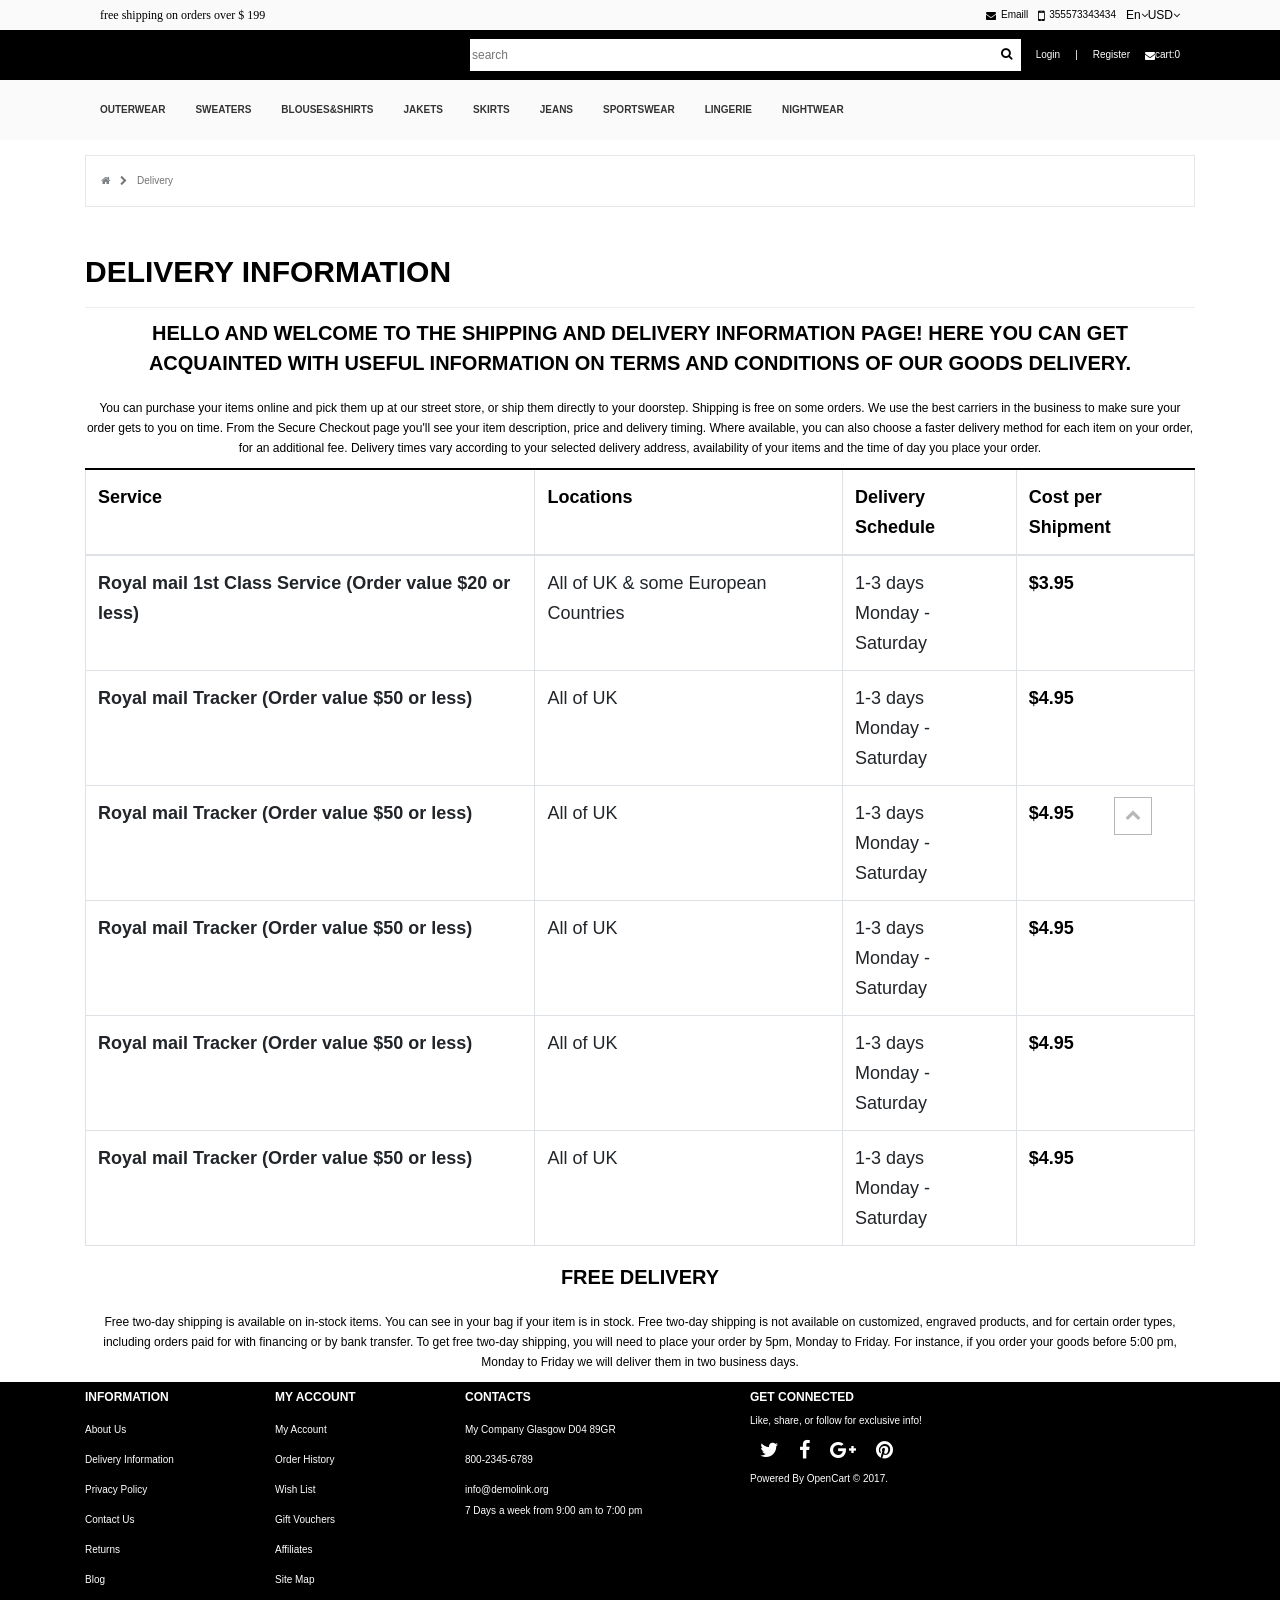
<file: delivery.html>
<!DOCTYPE html>
<html lang="en-us">
	<head>
		<meta name="viewport" content="width=device-width, initial-scale=1.0">
		<meta charset="utf-8">

		<link rel="stylesheet" href="https://maxcdn.bootstrapcdn.com/bootstrap/4.0.0-alpha.6/css/bootstrap.min.css" integrity="sha384-rwoIResjU2yc3z8GV/NPeZWAv56rSmLldC3R/AZzGRnGxQQKnKkoFVhFQhNUwEyJ" crossorigin="anonymous">
		<link rel="stylesheet" href="https://cdn.linearicons.com/free/1.0.0/icon-font.min.css">
		<link href="https://fonts.googleapis.com/css?family=Open+Sans:400,600,700,800" rel="stylesheet">
		<link href="https://maxcdn.bootstrapcdn.com/font-awesome/4.2.0/css/font-awesome.min.css" rel="stylesheet">

		<link rel="stylesheet" href="assets/css/swiper.min.css">

		<link rel="stylesheet" href="assets/css/animate.css">
		<link rel="stylesheet" href="assets/css/style.css">

		<script src="assets/js/jquery-3.2.1.min.js"></script>
		<script src="assets/js/wow.js"></script>
		<script src="assets/js/swiper.jquery.min.js"></script>
		<script src="assets/js/jquery.downCount.js"></script>
		<script src="assets/js/parallax.min.js"></script>

		<script src="assets/js/site-scripts.js"></script>
	</head>
	<body class="home-page">
		<div class="site">
			<header class="site-header">
					<div class="header-wrap">
						<div class="row">
							<div class="site-top col-sm-12">
								<div class="container">
									<div class="row justify-content-between">
										<div class="info col-sm-4">
											<p>free shipping on orders over $ 199</p>
										</div>
										<div class="col-sm-4">
											<div class="top_info">
												<div class="mail">
													<i class="fa fa-envelope"></i>
													<a href="#">Emaill</a>
												</div>
												<div class="client">
													<i class="fa fa-mobile-phone"></i>
													<a href="#">355573343434</a>
												</div>
												<div class="lanuage">
													<div class="en">
														<p>En</p>
														<span id="en-button" class="fa fa-angle-down" data-toggle="dropdown"></span>
													</div>
													<div class="usd">
														<p>USD</p>
														<span id="usd-button" class="fa fa-angle-down" data-toggle="dropdown"></span>
													</div>
												</div>
											</div>
										</div>
									</div>
								</div>
							</div>
						</div>

						<div class="site-logo">
							<div class="container">
								<div class="logo_info col-sm-12">
									<div class="row">
										<div class="col-sm-4">
											<h1>.stl</h1>
										</div>
											<div class="logo_info2 col-sm-8">
												<div class="box">
													<div class="container-1">
														<input type="search" id="search" placeholder="search" />
														<span class="icon"><i class="fa fa-search"></i></span>
													</div>
												</div>
												<div class="login">
													<a class="terms_link" href="#">
													Login
													</a>|<a class="privacy_link" rel="license" href="#">
													Register</a>
												</div>
												<div class="cart">
													<i class="fa fa-envelope"></i>
													<a href="#">cart:</a>
													<a href="#">0</a>
												</div>
											</div>
										</div>
									</div>
								</div>
							</div>
							<nav class="site-navigation">
								<div class="container">
									<div class="main-menu">
									    <div class="main-menu__icon">
									      <span></span>
									      <span></span>
									      <span></span>
									      <span></span>
									    </div>
									    <ul class="main-menu__links">
									    	<li class="main-menu__links-item"><a href="fashion/assets/sass/outerwear.html">outerwear</a></li>
									        <li class="main-menu__links-item"><a href="/">sweaters</a></li>
									        <li class="main-menu__links-item">
									        	<a href="/">blouses&shirts</a>
									        	<ul class="sub-menu">
													<li>
														<a href="#">Tools&Home Improvement</a>
														<a href="#">Electrical Light Switcha>
														<a href="#">Dimmer Switches</a>
														<a href="#">Home Automation Modules</a>
													</li>
													<li>
														<a href="#">Tools&Home Improvement</a>
														<a href="#">Electrical Light Switches</a>
														<a href="#">Dimmer Switches</a>
														<a href="#">Home Automation Modules</a>
													</li>
													<li>
														<a href="#">Tools&Home Improvement</a>
														<a href="#">Electrical Light Switches</a>
														<a href="#">Dimmer Switches</a>
														<a href="#">Home Automation Modules</a>
													</li>
													<li>
														<a href="#">Tools&Home Improvement</a>
														<a href="#">Electrical Light Switcha>
														<a href="#">Dimmer Switches</a>
														<a href="#">Home Automation Modules</a>
													</li>
												</ul>
											</li>
									        <li class="main-menu__links-item"><a href="/">jakets</a></li>
									        <li class="main-menu__links-item"><a href="/">skirts</a></li>
									        <li class="main-menu__links-item"><a href="/">jeans</a></li>
									        <li class="main-menu__links-item">
									        	<a href="/">sportswear</a>
									        	<ul class="sub-menu">
													<li>
														<a href="#">Tools&Home Improvement</a>
														<a href="#">Electrical Light Switcha>
														<a href="#">Dimmer Switches</a>
														<a href="#">Home Automation Modules</a>
													</li>
													<li>
														<a href="#">Tools&Home Improvement</a>
														<a href="#">Electrical Light Switches</a>
														<a href="#">Dimmer Switches</a>
														<a href="#">Home Automation Modules</a>
													</li>
													<li>
														<a href="#">Tools&Home Improvement</a>
														<a href="#">Electrical Light Switches</a>
														<a href="#">Dimmer Switches</a>
														<a href="#">Home Automation Modules</a>
													</li>
													<li>
														<a href="#">Tools&Home Improvement</a>
														<a href="#">Electrical Light Switcha>
														<a href="#">Dimmer Switches</a>
														<a href="#">Home Automation Modules</a>
													</li>
												</ul>
									        </li>
									        <li class="main-menu__links-item"><a href="/">lingerie</a></li>
									        <li class="main-menu__links-item"><a href="/">nightwear</a></li>
									    </ul>
									</div>
								</div>
							</nav>
						</div>
					</div>

			</header>
			<main class="site-content">
				<section class="section section-delivery">
					<div class="container">
						<ul class="breadgrumb">
							<li>
								<a href="index.html"><i class="fa fa-home"></i></a>
							</li>
							<li>
								<i class="fa fa-chevron-right"></i>
							</li>
								<span>delivery</span>
							<li>
						</ul>
						<div id=content class="row">
							<div class="row-inner clearfix">
								<div class="col-lg-12 col-md-12 col-sm-12 col-xs-12">
									<div class="col-inner ">
										<div class="box blog_articles">
										<h1>Delivery Information</h1>
										<hr>
										<div class="delivery_page">
											<h3 class="text-center">Hello and welcome to the Shipping and Delivery Information page! Here you can get acquainted with useful information on terms and conditions of our goods delivery.</h3>
											<p class="text-center">You can purchase your items online and pick them up at our street store, or ship them directly to your doorstep. Shipping is free on some orders. We use the best carriers in the business to make sure your order gets to you on time. From the Secure Checkout page you'll see your item description, price and delivery timing. Where available, you can also choose a faster delivery method for each item on your order, for an additional fee. Delivery times vary according to your selected delivery address, availability of your items and the time of day you place your order.</p>
											<div class="table-responsive">
												<table class="table table-bordered">
													<thead>
														<tr>
															<td>Service</td>
															<td>Locations</td>
															<td>Delivery Schedule</td>
															<td>Cost per Shipment</td>
														</tr>
													</thead>
													<tbody>
														<tr>
															<td>Royal mail 1st Class Service (Order value $20 or less)</td>
															<td>All of UK &amp; some European Countries </td>
															<td>1-3 days <br> Monday - Saturday</td>
															<td>$3.95</td>
														</tr>
														<tr>
															<td>Royal mail Tracker (Order value $50 or less)</td>
															<td>All of UK</td>
															<td>1-3 days <br> Monday - Saturday</td>
															<td>$4.95</td>
														</tr>
														<tr>
															<td>Royal mail Tracker (Order value $50 or less)</td>
															<td>All of UK</td>
															<td>1-3 days <br> Monday - Saturday</td>
															<td>$4.95</td>
														</tr>
														<tr>
															<td>Royal mail Tracker (Order value $50 or less)</td>
															<td>All of UK</td>
															<td>1-3 days <br> Monday - Saturday</td>
															<td>$4.95</td>
														</tr>
														<tr>
															<td>Royal mail Tracker (Order value $50 or less)</td>
															<td>All of UK</td>
															<td>1-3 days <br> Monday - Saturday</td>
															<td>$4.95</td>
														</tr>
														<tr>
															<td>Royal mail Tracker (Order value $50 or less)</td>
															<td>All of UK</td>
															<td>1-3 days <br> Monday - Saturday</td>
															<td>$4.95</td>
														</tr>
													</tbody>
												</table>
											</div>
											<h3 class="text-center">free delivery</h3>
											<p class="text-center">Free two-day shipping is available on in-stock items. You can see in your bag if your item is in stock. Free two-day shipping is not available on customized, engraved products, and for certain order types, including orders paid for with financing or by bank transfer. To get free two-day shipping, you will need to place your order by 5pm, Monday to Friday. For instance, if you order your goods before 5:00 pm, Monday to Friday we will deliver them in two business days.</p>
										</div>
									</div>
									</div>
								</div>
							</div>
						</div>
					</div>
				</section>
				
			</main>
	
			<footer>
					<div class="container">
						<div class="footer_modules">
							<div class="row">
									<div class="col-lg-2 col-md-2 col-sm-4 col-xs-4">
										<div class="col-inner ">
												<h3 class="box-heading">Information</h3>
												<ul class="box-content list-unstyled">
													<li><a href="about.html">About Us</a></li>
													<li><a href="delivery.html">Delivery Information</a></li>
													<li><a href="#">Privacy Policy</a></li>
													<li><a href="#">Contact Us</a></li>
													<li><a href="#">Returns</a></li>
													<li><a href="#">Blog</a></li>
												</ul>
										</div>
									</div>
									<div class="col-lg-2 col-md-2 col-sm-4 col-xs-4">
										<div class="col-inner ">
												<h3 class="box-heading">My account</h3>
												<ul class="box-content list-unstyled">
													<li><a href="#">My Account</a></li>
													<li><a href="#">Order History</a></li>
													<li><a href="#">Wish List</a></li>
													<li><a href="#">Gift Vouchers</a></li>
													<li><a href="#">Affiliates</a></li>
													<li><a href="#">Site Map</a></li>
												</ul>
										</div>
									</div>
									<div class="col-lg-3 col-md-3 col-sm-4 col-xs-4">
										<div class="col-inner ">
												<h3 class="box-heading">Contacts</h3>
												<ul class="box-content list-unstyled">
													<li><a href="#">My Company Glasgow D04 89GR</a></li>
													<li><a href="#">800-2345-6789</a></li>
													<li><a href="#">info@demolink.org</a></li>
													<li><h4>7 Days a week from 9:00 am to 7:00 pm</h4></li>
												</ul>
										</div>
									</div>
									<div class="col-lg-5 col-md-5 col-sm-12 col-xs-12">
										<div class="col-inner ">
												<h3 class="box-heading">Get connected</h3>
												<ul class="box-content list-unstyled">
													<li><h4>Like, share, or follow for exclusive info!</h4></li>
													<ul class="social-list">
														<li class="icon-item">
															<a href="#">
																<span class="fa fa-twitter"></span>
															</a>
															<span class="name">Twitter</span>
														</li>
														<li class="icon-item">
															<a href="#">
																<span class="fa fa-facebook"></span>
															</a>
															<span class="name">Facebook</span>
														</li>
														<li class="icon-item">
															<a href="#">
																<span class="fa fa-google-plus"></span>
															</a>
															<span class="name">Twitter</span>
														</li>
														<li class="icon-item">
															<a href="#">
																<span class="fa fa-pinterest"></span>
															</a>
															<span class="name">Pinterest</span>
														</li>
													</ul>
													<li><h4>Powered By OpenCart © 2017.</h4></li>
												</ul>
										</div>
									</div>
							</div>
						</div>
					</div>
			</footer>
				<div class="bottom_top">
					<a href="#" id="ui-to-top" class="ui-to-top fa fa-chevron-up active"></a>
				</div>
		</div>

	</body>
</html>
</file>
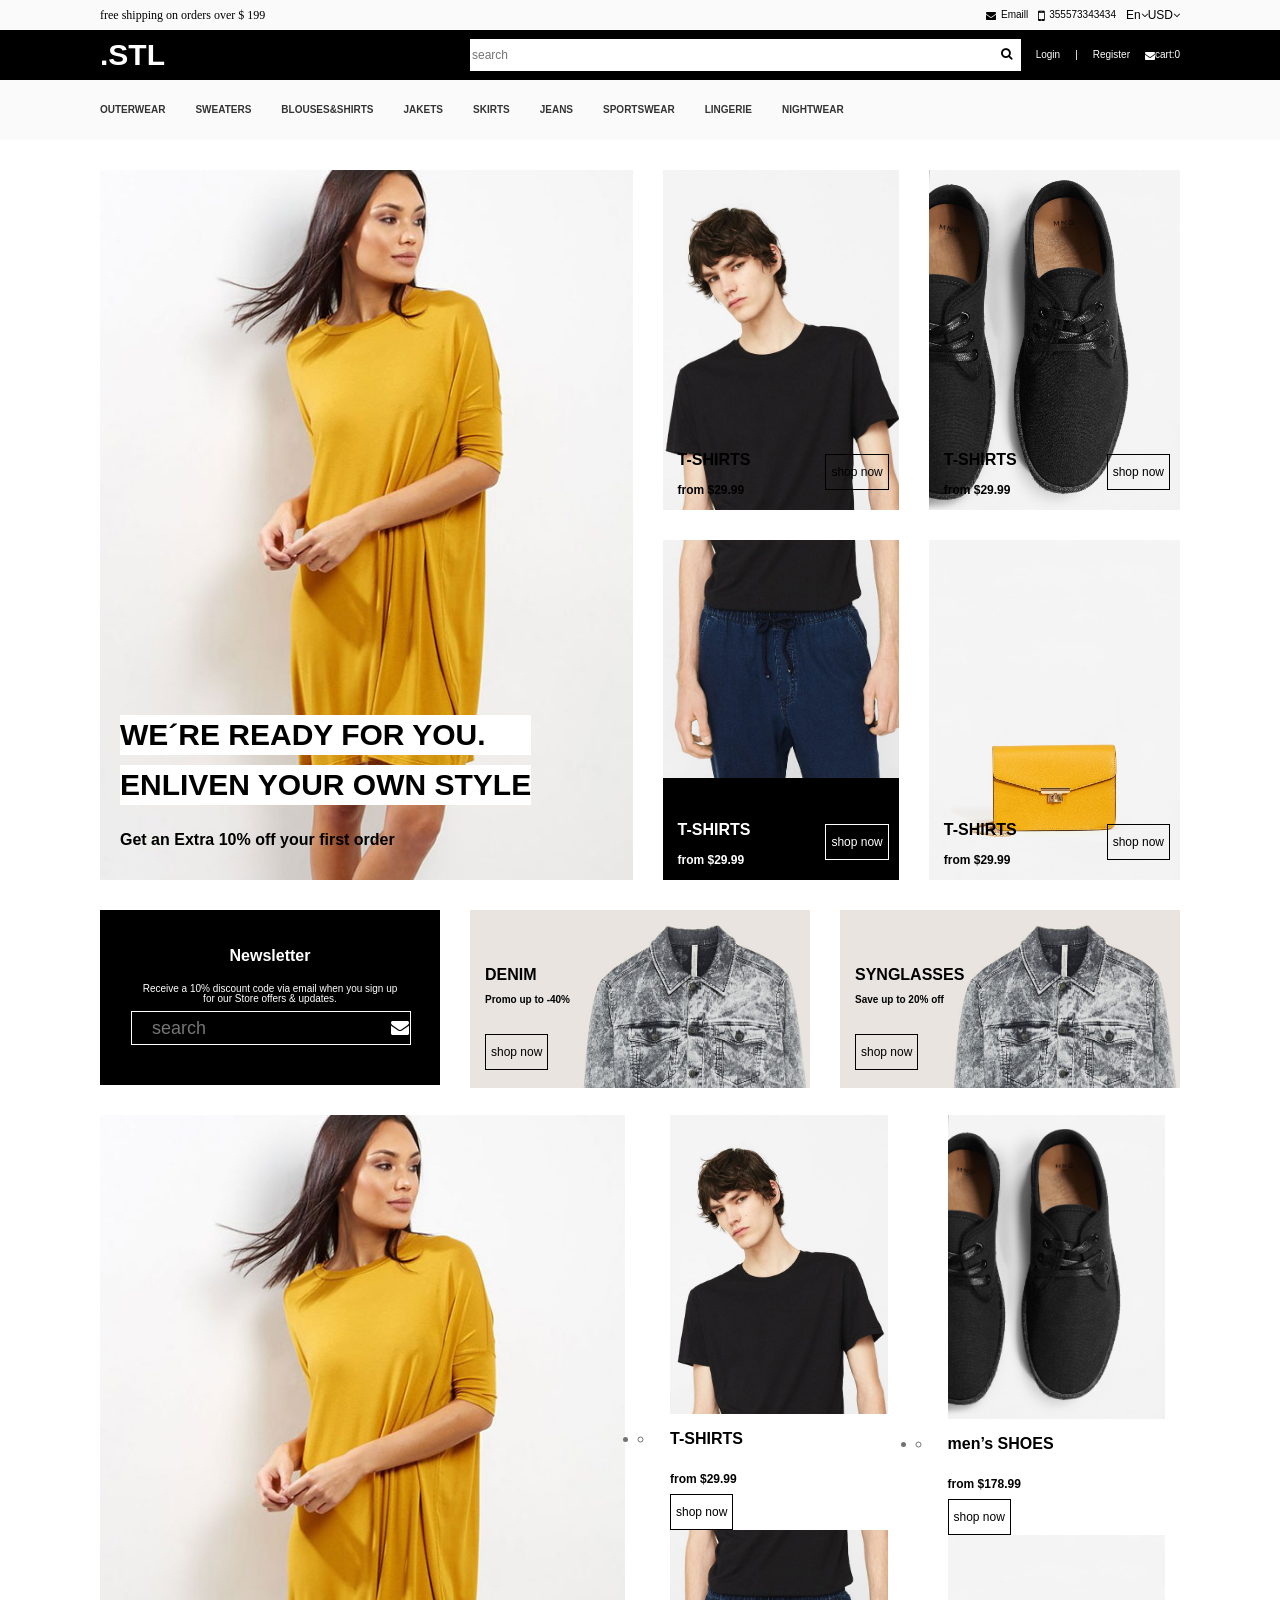
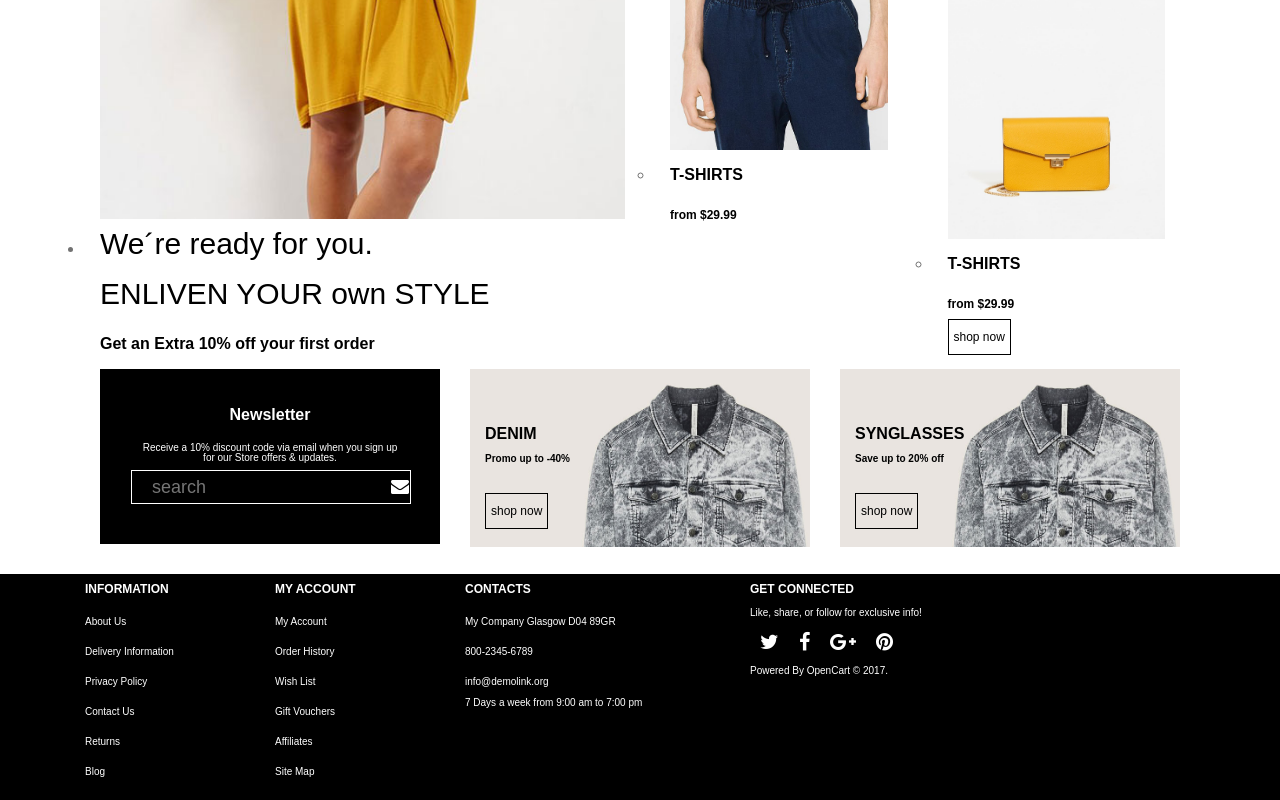
<file: test.html>
<!DOCTYPE html>
<html lang="en-us">
	<head>
		<meta name="viewport" content="width=device-width, initial-scale=1.0">
		<meta charset="utf-8">

		<link rel="stylesheet" href="https://maxcdn.bootstrapcdn.com/bootstrap/4.0.0-alpha.6/css/bootstrap.min.css" integrity="sha384-rwoIResjU2yc3z8GV/NPeZWAv56rSmLldC3R/AZzGRnGxQQKnKkoFVhFQhNUwEyJ" crossorigin="anonymous">
		<link rel="stylesheet" href="https://cdn.linearicons.com/free/1.0.0/icon-font.min.css">
		<link href="https://fonts.googleapis.com/css?family=Open+Sans:400,600,700,800" rel="stylesheet">
		<link href="https://maxcdn.bootstrapcdn.com/font-awesome/4.2.0/css/font-awesome.min.css" rel="stylesheet">

		<link rel="stylesheet" href="assets/css/swiper.min.css">

		<link rel="stylesheet" href="assets/css/animate.css">
		<link rel="stylesheet" href="assets/css/style.css">

		<script src="assets/js/jquery-3.2.1.min.js"></script>
		<script src="assets/js/wow.js"></script>
		<script src="assets/js/swiper.jquery.min.js"></script>
		<script src="assets/js/jquery.downCount.js"></script>
		<script src="assets/js/parallax.min.js"></script>
		<script src="assets/js/jPages.js"></script>
		<script src="assets/js/site-scripts.js"></script>
	</head>
	<body class="home-page">
		<div class="site">
			<header class="site-header">
					<div class="header-wrap">
						<div class="row">
							<div class="site-top col-sm-12">
								<div class="container">
									<div class="row justify-content-between">
										<div class="info col-sm-4">
											<p>free shipping on orders over $ 199</p>
										</div>
										<div class="col-sm-4">
											<div class="top_info">
												<div class="mail">
													<i class="fa fa-envelope"></i>
													<a href="#">Emaill</a>
												</div>
												<div class="client">
													<i class="fa fa-mobile-phone"></i>
													<a href="#">355573343434</a>
												</div>
												<div class="lanuage">
													<div class="en">
														<p>En</p>
														<span id="en-button" class="fa fa-angle-down" data-toggle="dropdown"></span>
													</div>
													<div class="usd">
														<p>USD</p>
														<span id="usd-button" class="fa fa-angle-down" data-toggle="dropdown"></span>
													</div>
												</div>
											</div>
										</div>
									</div>
								</div>
							</div>
						</div>

						<div class="site-logo">
							<div class="container">
								<div class="logo_info col-sm-12">
									<div class="row">
										<div class="logotip col-sm-4">
											<h1>.stl</h1>
										</div>
											<div class="logo_info2 col-sm-8">
												<div class="box">
													<div class="container-1">
														<input type="search" id="search" placeholder="search" />
														<span class="icon"><i class="fa fa-search"></i></span>
													</div>
												</div>
												<div class="login">
													<a class="terms_link" href="#">
													Login
													</a>|<a class="privacy_link" rel="license" href="#">
													Register</a>
												</div>
												<div class="cart">
													<i class="fa fa-envelope"></i>
													<a href="#">cart:</a>
													<a href="#">0</a>
												</div>
											</div>
										</div>
									</div>
								</div>
							</div>
							<nav class="site-navigation">
								<div class="container">
									<div class="main-menu">
									    <div class="main-menu__icon">
									      <span></span>
									      <span></span>
									      <span></span>
									      <span></span>
									    </div>
									    <ul class="main-menu__links">
									    	<li class="main-menu__links-item"><a href="outerwear.html">outerwear</a></li>
									        <li class="main-menu__links-item"><a href="/">sweaters</a></li>
									        <li class="main-menu__links-item">
									        	<a href="/">blouses&shirts</a>
									        	<ul class="sub-menu">
													<li>
														<a href="#">Tools&Home Improvement</a>
														<a href="#">Electrical Light Switcha>
														<a href="#">Dimmer Switches</a>
														<a href="#">Home Automation Modules</a>
													</li>
													<li>
														<a href="#">Tools&Home Improvement</a>
														<a href="#">Electrical Light Switches</a>
														<a href="#">Dimmer Switches</a>
														<a href="#">Home Automation Modules</a>
													</li>
													<li>
														<a href="#">Tools&Home Improvement</a>
														<a href="#">Electrical Light Switches</a>
														<a href="#">Dimmer Switches</a>
														<a href="#">Home Automation Modules</a>
													</li>
													<li>
														<a href="#">Tools&Home Improvement</a>
														<a href="#">Electrical Light Switcha>
														<a href="#">Dimmer Switches</a>
														<a href="#">Home Automation Modules</a>
													</li>
												</ul>
											</li>
									        <li class="main-menu__links-item"><a href="/">jakets</a></li>
									        <li class="main-menu__links-item"><a href="/">skirts</a></li>
									        <li class="main-menu__links-item"><a href="/">jeans</a></li>
									        <li class="main-menu__links-item">
									        	<a href="/">sportswear</a>
									        	<ul class="sub-menu">
													<li>
														<a href="#">Tools&Home Improvement</a>
														<a href="#">Electrical Light Switcha>
														<a href="#">Dimmer Switches</a>
														<a href="#">Home Automation Modules</a>
													</li>
													<li>
														<a href="#">Tools&Home Improvement</a>
														<a href="#">Electrical Light Switches</a>
														<a href="#">Dimmer Switches</a>
														<a href="#">Home Automation Modules</a>
													</li>
													<li>
														<a href="#">Tools&Home Improvement</a>
														<a href="#">Electrical Light Switches</a>
														<a href="#">Dimmer Switches</a>
														<a href="#">Home Automation Modules</a>
													</li>
													<li>
														<a href="#">Tools&Home Improvement</a>
														<a href="#">Electrical Light Switcha>
														<a href="#">Dimmer Switches</a>
														<a href="#">Home Automation Modules</a>
													</li>
												</ul>
									        </li>
									        <li class="main-menu__links-item"><a href="/">lingerie</a></li>
									        <li class="main-menu__links-item"><a href="/">nightwear</a></li>
									    </ul>
									</div>
								</div>
							</nav>
						</div>
					</div>

			</header>
			<main class="site-content">
				<section class="home-section">
					<div class="container">
						<div class="row">
							<div class="testing col-lg-12 col-md-12 col-sm-12 col-xs-12">
								<div class="block">
									<img src="assets/images/images/item_03.jpg">
									<div class="item1_info">
										<h1>We´re ready for you.</h1>
										<h1>ENLIVEN YOUR own STYLE</h1>
										<h2>Get an Extra 10% off  your first order </h2>
									</div>
								</div>
								<div class="block1">
									<div class="podblock">
										<div class="box boxleft">
											<img src="assets/images/images/13020273_96_03.jpg">
											<div class="item2_info">
												<h2>T-SHIRTS</h2>
												<h3>from $29.99</h3>
											</div>
											<div class="accubuttons">
												<a href="#" class="button button-primary button--border-thin button--text-thick">shop now</a>
											</div>
										</div>
										<div class="box boxleft">
											<div class="box1">
												<img src="assets/images/images/13020273_97_13.jpg">
												<div class="item2_info">
													<h2>T-SHIRTS</h2>
													<h3>from $29.99</h3>
												</div>
												<div class="accubuttons">
													<a href="#" class="button inverted button-primary button--border-thin button--text-thick">shop now</a>
												</div>
											</div>
										</div>
									</div>
									<div class="podblock">
										<div class="box">
											<img src="assets/images/13020432_99_D5.jpg">
											<div class="item2_info">
												<h2>T-SHIRTS</h2>
												<h3>from $29.99</h3>
											</div>
											<div class="accubuttons">
												<a href="#" class="button button-primary button--border-thin button--text-thick">shop now</a>
											</div>
										</div>
										<div class="box">
											<img src="assets/images/13047653_15_B.jpg">
											<div class="item2_info">
												<h2>T-SHIRTS</h2>
												<h3>from $29.99</h3>
											</div>
											<div class="accubuttons">
												<a href="#" class="button button-primary button--border-thin button--text-thick">shop now</a>
											</div>
										</div>
									</div>
								</div>
							</div>
						</div>
					</div>
					<div class="container">
						<div class="item3 row">
							<div class="item3_1 col-lg-4 col-md-12 col-sm-12 col-xs-12">
								<div id="News" class="Newsletter">
								<div class="item3_left wow slideInLeft" data-wow-duration="2s" data-wow-delay="0.5s">
										<div class="item1_info1">

											<div class="container-1">
												<h2>Newsletter</h2>
												<p>Receive a 10% discount code via email when you sign up for our Store offers & updates.</p>
											</div>
											<div class="container-2">
												<input type="search" id="search" placeholder="search" />
												<span class="icon"><i class="fa fa-envelope"></i></span>
											</div>
										</div>
										</div>
								</div>
							</div>
							<div class="item3_2 col-lg-4 col-md-6 col-sm-12 col-xs-12">
								<div class="item3_center wow bounceIn" data-wow-duration="1s" data-wow-delay="0.2s">
									<a href="#" class="item4">
										<img src="assets/images/images/6917312802_6_1_1_02.jpg">
											<div class="item2_info2">
													<h2>denim</h2>
													<h4>Promo up to -40%</h4>
											</div>
											<div class="accubuttons">
												<a href="#" class="button button-primary button--border-thin button--text-thick">shop now</a>
											</div>
									</a>
								</div>
							</div>
							<div class="item3_3 col-lg-4 col-md-6 col-sm-12 col-xs-12">
										<div class="item3_right">
											<a href="#" class="item4">
												<img src="assets/images/images/6917312802_6_1_1_02.jpg">
												<div class="item2_info2">
													<h2>synglasses</h2>
													<h4>Save up to 20% off</h4>
												</div>
												<div class="accubuttons">
													<a href="#" class="button button-primary button--border-thin button--text-thick">shop now</a>
												</div>
											</a>
										</div>
							</div>
						</ul>
					</div>
				</section>
				<section class="home-section section-test1">
					<div class="container">
						<ul class="row">
							<li class="items col-lg-6 col-lg-offset-0 col-md-6 col-md-offset-0">
								<div class="item1 col-inner">
										<div class="banner-box">
											<img src="assets/images/images/item_03.jpg">
											<div class="item1_info">
												<h1>We´re ready for you.</h1>
												<h1>ENLIVEN YOUR own STYLE</h1>
												<h2>Get an Extra 10% off  your first order </h2>
											</div>
										</div>
								</div>
							</li>
							<li class="items col-lg-3 col-md-3 col-sm-6">
								<ul class="row flex-inner">
									<li class="col-xs-6 col-sm-12">
										<div class="item2_left_top">
											<a href="#" class="tilter">
												<div class="box">
													<img src="assets/images/images/13020273_96_03.jpg">
													<div class="item2_info">
														<h2>T-SHIRTS</h2>
														<h3>from $29.99</h3>
													</div>
													<div class="accubuttons">
														<a href="#" class="button button-primary button--border-thin button--text-thick">shop now</a>
													</div>
												</div>
											</a>
										</div>
									</li>
									<li class="col-xs-6 col-sm-12">
										<div class="item2_left_botom">
											<a href="#" class="tilter">
												<div class="box">
													<img src="assets/images/images/13020273_97_13.jpg">
													<div class="item2_info">
														<h2>T-SHIRTS</h2>
														<h3>from $29.99</h3>
													</div>
													<div class="accubuttons">
														<a href="#" class="button button-primary inverted button--border-thin button--text-thick">shop now</a>
												</div>
											</a>
										</div>
									</li>
								</ul>
							</li>
							<li class="items col-lg-3 col-md-3 col-sm-6">
								<ul class="row flex-inner">
									<li class="col-xs-6 col-sm-12">
										<div class="item2_right_top">
											<a href="#" class="#">
												<div class="box">
													<img src="assets/images/13020432_99_D5.jpg">
													<div class="item2_info">
														<h2>men’s SHOES</h2>
														<h3>from $178.99</h3>
													</div>
													<div class="accubuttons">
														<a href="#" class="button button-primary button--border-thin button--text-thick">shop now</a>
													</div>
												</div>
											</a>
										</div>
									</li>
									<li class="col-xs-6 col-sm-12">
										<div class="item2_right_botom">
											<a href="#" class="#">
												<div class="box">
													<img src="assets/images/13047653_15_B.jpg">
													<div class="item2_info">
														<h2>T-SHIRTS</h2>
														<h3>from $29.99</h3>
													</div>
													<div class="accubuttons">
														<a href="#" class="button button-primary button--border-thin button--text-thick">shop now</a>
													</div>
												</div>
											</a>
										</div>
									</li>
								</ul>
							</li>
						</ul>
					</div>
					<div class="container">
						<div class="item3 row">
							<div class="item3_1 col-lg-4 col-md-12 col-sm-12 col-xs-12">
								<div id="News" class="Newsletter">
								<div class="item3_left wow slideInLeft" data-wow-duration="2s" data-wow-delay="0.5s">
										<div class="item1_info1">

											<div class="container-1">
												<h2>Newsletter</h2>
												<p>Receive a 10% discount code via email when you sign up for our Store offers & updates.</p>
											</div>
											<div class="container-2">
												<input type="search" id="search" placeholder="search" />
												<span class="icon"><i class="fa fa-envelope"></i></span>
											</div>
										</div>
										</div>
								</div>
							</div>
							<div class="item3_2 col-lg-4 col-md-6 col-sm-12 col-xs-12">
								<div class="item3_center wow bounceIn" data-wow-duration="1s" data-wow-delay="0.2s">
									<a href="#" class="item4">
										<img src="assets/images/images/6917312802_6_1_1_02.jpg">
											<div class="item2_info2">
													<h2>denim</h2>
													<h4>Promo up to -40%</h4>
											</div>
											<div class="accubuttons">
												<a href="#" class="button button-primary button--border-thin button--text-thick">shop now</a>
											</div>
									</a>
								</div>
							</div>
							<div class="item3_3 col-lg-4 col-md-6 col-sm-12 col-xs-12">
										<div class="item3_right">
											<a href="#" class="item4">
												<img src="assets/images/images/6917312802_6_1_1_02.jpg">
												<div class="item2_info2">
													<h2>synglasses</h2>
													<h4>Save up to 20% off</h4>
												</div>
												<div class="accubuttons">
													<a href="#" class="button button-primary button--border-thin button--text-thick">shop now</a>
												</div>
											</a>
										</div>
							</div>
						</ul>
					</div>
				</section>
			</main>
	
			<footer>
					<div class="container">
						<div class="footer_modules">
							<div class="row">
									<div class="col-lg-2 col-md-2 col-sm-4 col-xs-4">
										<div class="col-inner ">
												<h3 class="box-heading">Information</h3>
												<ul class="box-content list-unstyled">
													<li><a href="about.html">About Us</a></li>
													<li><a href="delivery.html">Delivery Information</a></li>
													<li><a href="#">Privacy Policy</a></li>
													<li><a href="contact.html">Contact Us</a></li>
													<li><a href="#">Returns</a></li>
													<li><a href="#">Blog</a></li>
												</ul>
										</div>
									</div>
									<div class="col-lg-2 col-md-2 col-sm-4 col-xs-4">
										<div class="col-inner ">
												<h3 class="box-heading">My account</h3>
												<ul class="box-content list-unstyled">
													<li><a href="#">My Account</a></li>
													<li><a href="#">Order History</a></li>
													<li><a href="#">Wish List</a></li>
													<li><a href="#">Gift Vouchers</a></li>
													<li><a href="#">Affiliates</a></li>
													<li><a href="#">Site Map</a></li>
												</ul>
										</div>
									</div>
									<div class="col-lg-3 col-md-3 col-sm-4 col-xs-4">
										<div class="col-inner ">
												<h3 class="box-heading">Contacts</h3>
												<ul class="box-content list-unstyled">
													<li><a href="#">My Company Glasgow D04 89GR</a></li>
													<li><a href="#">800-2345-6789</a></li>
													<li><a href="#">info@demolink.org</a></li>
													<li><h4>7 Days a week from 9:00 am to 7:00 pm</h4></li>
												</ul>
										</div>
									</div>
									<div class="col-lg-5 col-md-5 col-sm-12 col-xs-12">
										<div class="col-inner ">
												<h3 class="box-heading">Get connected</h3>
												<ul class="box-content list-unstyled">
													<li><h4>Like, share, or follow for exclusive info!</h4></li>
													<ul class="social-list">
														<li class="icon-item">
															<a href="#">
																<span class="fa fa-twitter"></span>
															</a>
															<span class="name">Twitter</span>
														</li>
														<li class="icon-item">
															<a href="#">
																<span class="fa fa-facebook"></span>
															</a>
															<span class="name">Facebook</span>
														</li>
														<li class="icon-item">
															<a href="#">
																<span class="fa fa-google-plus"></span>
															</a>
															<span class="name">Twitter</span>
														</li>
														<li class="icon-item">
															<a href="#">
																<span class="fa fa-pinterest"></span>
															</a>
															<span class="name">Pinterest</span>
														</li>
													</ul>
													<li><h4>Powered By OpenCart © 2017.</h4></li>
												</ul>
										</div>
									</div>
							</div>
						</div>
					</div>
			</footer>
				<div class="bottom_top">
					<a href="#" id="ui-to-top" class="ui-to-top fa fa-chevron-up active"></a>
				</div>
		</div>

	</body>
</html>
</file>
<file: assets/css/style.css>
body {
  font: 18px/30px "Raleway", sans-serif;
  color: #727272;
  background-color: white; }

h1, h2, h3, h4, h5, h6, p {
  margin: 0; }

h1 {
  font: 30px/50px "Raleway", sans-serif;
  color: black;
  font-weight: 400; }

h2 {
  font: 16px/50px "Raleway", sans-serif;
  color: black;
  font-weight: 700; }

h3 {
  font: 12px/30px "Raleway", sans-serif;
  color: black;
  font-weight: 600; }

h4 {
  font: 10px/30px "Raleway", sans-serif;
  color: black;
  font-weight: 600; }

img {
  display: block;
  height: auto;
  max-width: 100%;
  vertical-align: middle; }

p {
  font-size: 12px;
  color: #000; }

.site-header {
  padding: 0;
  background: #fafafa; }

.site-top {
  font-size: 11px;
  color: #000;
  padding: 0; }
  @media (max-width: 768px) {
    .site-top .row {
      display: -webkit-box;
      display: -webkit-flex;
      display: -ms-flexbox;
      display: flex; } }

.info p {
  font-family: 'Myriad pro';
  display: -webkit-box;
  display: -webkit-flex;
  display: -ms-flexbox;
  display: flex;
  -webkit-box-pack: start;
  -webkit-justify-content: flex-start;
  -ms-flex-pack: start;
  justify-content: flex-start;
  padding: 0 15px; }

.top_info {
  display: -webkit-box;
  display: -webkit-flex;
  display: -ms-flexbox;
  display: flex;
  -webkit-box-pack: end;
  -webkit-justify-content: flex-end;
  -ms-flex-pack: end;
  justify-content: flex-end;
  padding: 0 15px; }
  .top_info a {
    color: #000000;
    text-decoration: none;
    padding-left: 5px; }
  .top_info .mail {
    margin: 0 10px;
    display: -webkit-box;
    display: -webkit-flex;
    display: -ms-flexbox;
    display: flex;
    -webkit-box-align: center;
    -webkit-align-items: center;
    -ms-flex-align: center;
    align-items: center;
    font-size: 10px; }
  .top_info .client {
    display: -webkit-box;
    display: -webkit-flex;
    display: -ms-flexbox;
    display: flex;
    -webkit-box-align: center;
    -webkit-align-items: center;
    -ms-flex-align: center;
    align-items: center;
    font-size: 10px; }
    .top_info .client i {
      font-size: 1.5em; }
  .top_info .lanuage {
    display: -webkit-box;
    display: -webkit-flex;
    display: -ms-flexbox;
    display: flex;
    -webkit-box-align: center;
    -webkit-align-items: center;
    -ms-flex-align: center;
    align-items: center;
    margin: 0 0 0 10px;
    cursor: pointer; }
  .top_info .en {
    display: -webkit-box;
    display: -webkit-flex;
    display: -ms-flexbox;
    display: flex;
    -webkit-box-align: center;
    -webkit-align-items: center;
    -ms-flex-align: center;
    align-items: center; }
  .top_info .usd {
    display: -webkit-box;
    display: -webkit-flex;
    display: -ms-flexbox;
    display: flex;
    -webkit-box-align: center;
    -webkit-align-items: center;
    -ms-flex-align: center;
    align-items: center; }

.site-logo {
  -webkit-box-align: center;
  -webkit-align-items: center;
  -ms-flex-align: center;
  align-items: center;
  background: #000;
  width: 100%; }
  .site-logo .logo_info .logotip h1 {
    color: #ffffff;
    text-align: left;
    font-size: 24px/50px;
    text-transform: uppercase;
    font-weight: bold; }
    @media (max-width: 576px) {
      .site-logo .logo_info .logotip h1 {
        text-align: center; } }
  .site-logo .logo_info2 {
    display: -webkit-box;
    display: -webkit-flex;
    display: -ms-flexbox;
    display: flex;
    -webkit-box-align: center;
    -webkit-align-items: center;
    -ms-flex-align: center;
    align-items: center;
    -webkit-box-pack: end;
    -webkit-justify-content: flex-end;
    -ms-flex-pack: end;
    justify-content: flex-end; }
    @media (max-width: 576px) {
      .site-logo .logo_info2 {
        padding-bottom: 10px; } }
    .site-logo .logo_info2 .box {
      -webkit-box-flex: 1;
      -webkit-flex: 1 1 auto;
      -ms-flex: 1 1 auto;
      flex: 1 1 auto;
      color: #727272;
      -webkit-box-sizing: border-box;
      box-sizing: border-box;
      -webkit-transition: border-color 1s ease,-webkit-box-shadow 1s ease;
      transition: border-color 1s ease,-webkit-box-shadow 1s ease;
      -o-transition: border-color 1s ease,box-shadow 1s ease;
      transition: border-color 1s ease,box-shadow 1s ease;
      transition: border-color 1s ease,box-shadow 1s ease,-webkit-box-shadow 1s ease;
      -webkit-box-shadow: none;
      box-shadow: none; }
      .site-logo .logo_info2 .box .container-1 {
        display: -webkit-box;
        display: -webkit-flex;
        display: -ms-flexbox;
        display: flex;
        font-size: 12px;
        color: #000000; }
      .site-logo .logo_info2 .box .container-1 input {
        width: 100%;
        border: none; }
      .site-logo .logo_info2 .box .container-1 span {
        margin-left: -20px; }
    .site-logo .logo_info2 .login {
      display: -webkit-box;
      display: -webkit-flex;
      display: -ms-flexbox;
      display: flex;
      font-size: 10px;
      color: #ffffff;
      text-decoration: none; }
      .site-logo .logo_info2 .login a {
        color: #ffffff;
        padding: 0 15px; }
    .site-logo .logo_info2 .cart {
      display: -webkit-box;
      display: -webkit-flex;
      display: -ms-flexbox;
      display: flex;
      -webkit-box-align: center;
      -webkit-align-items: center;
      -ms-flex-align: center;
      align-items: center;
      color: #ffffff;
      font-size: 10px; }
      .site-logo .logo_info2 .cart a {
        color: #ffffff; }

/** menu buterbrod**/
.site-navigation {
  padding: 0; }

.megamenu_blouses {
  position: absolute;
  z-index: 4;
  top: 100%;
  left: 0;
  width: 200%;
  padding: 0;
  margin-top: 0;
  display: -webkit-box;
  display: -webkit-flex;
  display: -ms-flexbox;
  display: flex;
  -webkit-justify-content: space-around;
  -ms-flex-pack: distribute;
  justify-content: space-around;
  background: #fafafa;
  text-transform: uppercase;
  visibility: hidden;
  -webkit-transition: all 1.5s ease;
  -o-transition: all 1.5s ease;
  transition: all 1.5s ease; }
  .megamenu_blouses li {
    display: -webkit-box;
    display: -webkit-flex;
    display: -ms-flexbox;
    display: flex;
    -webkit-box-orient: vertical;
    -webkit-box-direction: normal;
    -webkit-flex-flow: column;
    -ms-flex-flow: column;
    flex-flow: column; }
    .megamenu_blouses li a {
      display: block;
      font-size: 10px;
      color: #242629;
      text-decoration: none; }
    .megamenu_blouses li a:hover {
      color: #000;
      font-weight: bold; }

/*.menu__links:hover .megamenu_blouses {
  	visibility: visible;
}	*/
.main-menu {
  position: relative; }
  .main-menu__icon {
    position: absolute;
    display: block;
    width: 30px;
    height: 35px;
    top: 10px;
    right: 30px;
    cursor: pointer;
    z-index: 2; }
    .main-menu__icon span {
      display: block;
      position: absolute;
      height: 5px;
      width: 100%;
      background: #333333;
      border-radius: 9px;
      opacity: 1;
      left: 0;
      -webkit-transform: rotate(0deg);
      -ms-transform: rotate(0deg);
      transform: rotate(0deg);
      -webkit-transition: .25s ease-in-out;
      -o-transition: .25s ease-in-out;
      transition: .25s ease-in-out; }
      .main-menu__icon span:nth-child(1) {
        top: 0px; }
      .main-menu__icon span:nth-child(2), .main-menu__icon span:nth-child(3) {
        top: 13px; }
      .main-menu__icon span:nth-child(4) {
        top: 26px; }
  .main-menu__links {
    position: absolute;
    width: 100%;
    background-color: rgba(0, 0, 0, 0.5);
    padding: 0;
    list-style: none;
    margin: 0;
    display: none;
    -webkit-box-orient: vertical;
    -webkit-box-direction: normal;
    -webkit-flex-flow: column wrap;
    -ms-flex-flow: column wrap;
    flex-flow: column wrap;
    -webkit-box-pack: start;
    -webkit-justify-content: flex-start;
    -ms-flex-pack: start;
    justify-content: flex-start;
    -webkit-align-self: center;
    -ms-flex-item-align: center;
    align-self: center;
    z-index: 1; }
  .main-menu__links-item {
    padding: 10px;
    position: relative;
    z-index: 1; }
    .main-menu__links-item > a {
      color: white;
      font-size: 10px;
      line-height: 40px;
      font-weight: bold;
      padding: 0 5px;
      text-transform: uppercase; }
    .main-menu__links-item .sub-menu {
      list-style: none;
      padding: 0;
      margin: 0;
      position: absolute;
      width: 100%;
      top: 100%;
      left: 0;
      background-color: white;
      -webkit-box-shadow: 1px 1px 5px rgba(0, 0, 0, 0.3);
      box-shadow: 1px 1px 5px rgba(0, 0, 0, 0.3);
      display: -webkit-box;
      display: -webkit-flex;
      display: -ms-flexbox;
      display: flex;
      opacity: 0;
      pointer-events: none;
      visibility: hidden;
      -webkit-box-pack: justify;
      -webkit-justify-content: space-between;
      -ms-flex-pack: justify;
      justify-content: space-between;
      -webkit-transition: opacity 0.3s ease-in-out, visibility 1s ease-in-out;
      -o-transition: opacity 0.3s ease-in-out, visibility 1s ease-in-out;
      transition: opacity 0.3s ease-in-out, visibility 1s ease-in-out;
      z-index: 999; }
      .main-menu__links-item .sub-menu > li {
        display: -webkit-box;
        display: -webkit-flex;
        display: -ms-flexbox;
        display: flex;
        -webkit-box-orient: vertical;
        -webkit-box-direction: normal;
        -webkit-flex-flow: column;
        -ms-flex-flow: column;
        flex-flow: column; }
        .main-menu__links-item .sub-menu > li a {
          color: #333333;
          font-size: 10px;
          line-height: 40px;
          font-weight: bold;
          padding: 0 5px;
          text-transform: uppercase; }
    .main-menu__links-item:hover {
      z-index: 2; }
      .main-menu__links-item:hover .sub-menu {
        opacity: 1;
        visibility: visible;
        pointer-events: auto; }
  .main-menu.menu_state_open .main-menu__links {
    display: -webkit-box;
    display: -webkit-flex;
    display: -ms-flexbox;
    display: flex; }
  .main-menu.menu_state_open .main-menu__icon span:nth-child(1) {
    top: 18px;
    width: 0%;
    left: 50%; }
  .main-menu.menu_state_open .main-menu__icon span:nth-child(2) {
    -webkit-transform: rotate(45deg);
    -ms-transform: rotate(45deg);
    transform: rotate(45deg); }
  .main-menu.menu_state_open .main-menu__icon span:nth-child(3) {
    -webkit-transform: rotate(-45deg);
    -ms-transform: rotate(-45deg);
    transform: rotate(-45deg); }
  .main-menu.menu_state_open .main-menu__icon span:nth-child(4) {
    top: 18px;
    width: 0%;
    left: 50%; }
  @media (min-width: 768px) {
    .main-menu .main-menu__icon {
      display: none; }
    .main-menu .main-menu__links {
      position: relative;
      display: -webkit-box;
      display: -webkit-flex;
      display: -ms-flexbox;
      display: flex;
      -webkit-box-orient: horizontal;
      -webkit-box-direction: normal;
      -webkit-flex-flow: row wrap;
      -ms-flex-flow: row wrap;
      flex-flow: row wrap;
      background-color: transparent; }
      .main-menu .main-menu__links .main-menu__links-item {
        position: static; }
      .main-menu .main-menu__links a {
        color: #333333; }
      .main-menu .main-menu__links .sub-menu {
        position: absolute; } }

/***********************/
.home-section .row {
  padding: 0;
  margin: 0; }

.home-section .testing {
  padding-right: -15px;
  display: -webkit-box;
  display: -webkit-flex;
  display: -ms-flexbox;
  display: flex; }
  @media (max-width: 779px) {
    .home-section .testing {
      -webkit-box-orient: vertical;
      -webkit-box-direction: normal;
      -webkit-flex-flow: column;
      -ms-flex-flow: column;
      flex-flow: column; } }
  .home-section .testing .block {
    position: relative;
    width: 50%;
    max-height: 740px;
    margin: 15px 15px 15px 0;
    padding: 15px 0; }
    @media (max-width: 779px) {
      .home-section .testing .block {
        width: 100%;
        margin-bottom: 0;
        padding-bottom: 0; } }
    .home-section .testing .block img {
      width: 100%;
      height: 100%;
      -o-object-fit: cover;
      object-fit: cover; }
    .home-section .testing .block .item1_info {
      display: -webkit-box;
      display: -webkit-flex;
      display: -ms-flexbox;
      display: flex;
      -webkit-box-orient: vertical;
      -webkit-box-direction: normal;
      -webkit-flex-flow: column;
      -ms-flex-flow: column;
      flex-flow: column;
      position: absolute;
      bottom: 30px;
      left: 20px; }
      .home-section .testing .block .item1_info h1 {
        display: inline-block;
        background: #ffffff;
        font-size: 30px;
        line-height: 40px;
        text-transform: uppercase;
        font-weight: bold;
        margin-bottom: 10px; }
        @media (max-width: 989px) {
          .home-section .testing .block .item1_info h1 {
            font-size: 20px; } }
  @media (max-width: 989px) and (max-width: 779px) {
    .home-section .testing .block .item1_info h1 {
      font-size: 30px; } }
  @media (max-width: 989px) and (max-width: 779px) and (max-width: 500px) {
    .home-section .testing .block .item1_info h1 {
      font-size: 20px; } }
  .home-section .testing .box {
    position: relative; }
  @media (max-width: 769px) {
    .home-section .testing .boxleft {
      display: -webkit-box;
      display: -webkit-flex;
      display: -ms-flexbox;
      display: flex;
      -webkit-box-orient: horizontal;
      -webkit-box-direction: normal;
      -webkit-flex-flow: row nowrap;
      -ms-flex-flow: row nowrap;
      flex-flow: row nowrap; } }
  @media (max-width: 769px) {
    .home-section .testing .boxleft .item2_info {
      left: 15px; } }
  .home-section .testing .boxleft .accubuttons {
    right: 25px; }
    @media (max-width: 769px) {
      .home-section .testing .boxleft .accubuttons {
        left: 55%; } }
  @media (max-width: 769px) and (max-width: 470px) {
    .home-section .testing .boxleft .accubuttons {
      left: 15px; } }
  .home-section .testing .item2_info {
    position: absolute;
    bottom: 20px;
    left: 30px; }
    @media (max-width: 991px) {
      .home-section .testing .item2_info {
        bottom: 10px; } }
    .home-section .testing .item2_info h2 {
      line-height: 30px; }
  .home-section .testing .accubuttons {
    position: absolute;
    bottom: 35px;
    right: 10px; }
    @media (max-width: 991px) {
      .home-section .testing .accubuttons {
        bottom: 85px;
        left: 30px; } }
  @media (max-width: 991px) and (max-width: 769px) {
    .home-section .testing .accubuttons {
      bottom: 30px;
      left: 60%; } }
  @media (max-width: 991px) and (max-width: 769px) and (max-width: 470px) {
    .home-section .testing .accubuttons {
      left: 30px;
      bottom: 85px; } }
  .home-section .testing .block1 {
    position: relative;
    padding: 0;
    margin: 15px 0;
    display: -webkit-box;
    display: -webkit-flex;
    display: -ms-flexbox;
    display: flex;
    width: 50%;
    max-height: 740px; }
    @media (max-width: 779px) {
      .home-section .testing .block1 {
        width: 100%;
        margin-bottom: 0;
        padding-bottom: 0; } }
    .home-section .testing .block1 img {
      width: 100%;
      height: 100%;
      -o-object-fit: cover;
      object-fit: cover; }
    .home-section .testing .block1 .podblock {
      display: -webkit-box;
      display: -webkit-flex;
      display: -ms-flexbox;
      display: flex;
      -webkit-box-orient: vertical;
      -webkit-box-direction: normal;
      -webkit-flex-flow: column;
      -ms-flex-flow: column;
      flex-flow: column;
      width: 50%; }
      .home-section .testing .block1 .podblock .box {
        display: -webkit-box;
        display: -webkit-flex;
        display: -ms-flexbox;
        display: flex;
        padding: 15px 0 15px 15px;
        width: 100%;
        height: 50%;
        -webkit-box-orient: vertical;
        -webkit-box-direction: normal;
        -webkit-flex-flow: column;
        -ms-flex-flow: column;
        flex-flow: column;
        -webkit-box-sizing: border-box;
        box-sizing: border-box; }
      .home-section .testing .block1 .podblock .boxleft {
        padding-right: 15px; }
        @media (max-width: 769px) {
          .home-section .testing .block1 .podblock .boxleft {
            padding: 15px 15px 15px 0; } }
      .home-section .testing .block1 .podblock .box1 {
        height: 100%;
        background: #000; }
        .home-section .testing .block1 .podblock .box1 .item2_info h2 {
          color: #fff; }
        .home-section .testing .block1 .podblock .box1 .item2_info h3 {
          color: #fff; }
        .home-section .testing .block1 .podblock .box1 img {
          height: 70%; }

.home-section .tilter {
  position: relative;
  display: block; }

.home-section .item3 {
  padding-top: 0;
  padding-bottom: 15px; }
  .home-section .item3 li {
    padding-top: 0;
    padding-bottom: 0; }

.home-section .item3_1 {
  max-height: 200px;
  padding-bottom: 15px; }
  @media (max-width: 989px) {
    .home-section .item3_1 {
      padding-bottom: 30px; } }
  @media (max-width: 989px) and (max-width: 769px) {
    .home-section .item3_1 {
      padding-top: 15px; } }

@media (max-width: 989px) {
  .home-section .item3_2 {
    padding-bottom: 15px; } }
  @media (max-width: 989px) and (max-width: 789px) {
    .home-section .item3_2 {
      padding-bottom: 30px; } }

@media (max-width: 989px) {
  .home-section .item3_3 {
    padding-bottom: 15px; } }

.home-section .Newsletter {
  background: #000;
  background-size: contain;
  overflow: hidden;
  position: relative;
  margin-bottom: 0;
  padding: 21px 30px 40px;
  background: #000;
  text-align: center; }
  @media (max-width: 1200px) {
    .home-section .Newsletter {
      padding: 0px 30px 23px; } }
  @media (max-width: 1200px) and (max-width: 989px) {
    .home-section .Newsletter {
      padding-bottom: 25px; } }

.home-section .item3_left .item1_info1 {
  display: -webkit-box;
  display: -webkit-flex;
  display: -ms-flexbox;
  display: flex;
  -webkit-box-orient: vertical;
  -webkit-box-direction: normal;
  -webkit-flex-flow: column;
  -ms-flex-flow: column;
  flex-flow: column;
  -webkit-box-pack: center;
  -webkit-justify-content: center;
  -ms-flex-pack: center;
  justify-content: center;
  /**
			.container-1 {
				position: absolute;
				display: flex;
				flex-flow: column;
				justify-content: space-between;
				top:20px;
            	font-size: 12px;
            	color: #000000;
            }**/ }
  .home-section .item3_left .item1_info1 h2 {
    display: -webkit-box;
    display: -webkit-flex;
    display: -ms-flexbox;
    display: flex;
    -webkit-box-pack: center;
    -webkit-justify-content: center;
    -ms-flex-pack: center;
    justify-content: center;
    color: #ffffff;
    font-size: 16px; }
  .home-section .item3_left .item1_info1 p {
    display: inline-block;
    color: #ffffff;
    line-height: 20px;
    font-size: 10px;
    padding: 0 10px;
    text-align: center;
    line-height: 10px; }
  .home-section .item3_left .item1_info1 .container-2 {
    display: -webkit-box;
    display: -webkit-flex;
    display: -ms-flexbox;
    display: flex;
    -webkit-box-pack: center;
    -webkit-justify-content: center;
    -ms-flex-pack: center;
    justify-content: center;
    -webkit-box-align: center;
    -webkit-align-items: center;
    -ms-flex-align: center;
    align-items: center;
    -webkit-align-content: center;
    -ms-flex-line-pack: center;
    align-content: center; }
    .home-section .item3_left .item1_info1 .container-2 input {
      border: 1px solid #ffffff;
      background: #000;
      color: #ffffff;
      width: 100%;
      padding-left: 20px; }
    .home-section .item3_left .item1_info1 .container-2 span {
      float: right;
      margin-left: -20px;
      color: #ffffff; }

.home-section .item3_center .item2_info2 {
  position: absolute;
  bottom: 45%;
  left: 30px; }
  .home-section .item3_center .item2_info2 h2 {
    text-transform: uppercase;
    line-height: 20px; }

.home-section .item3_center .accubuttons {
  position: absolute;
  bottom: 30px;
  left: 30px; }
  @media (max-width: 989px) {
    .home-section .item3_center .accubuttons {
      bottom: 30px; } }
  @media (max-width: 989px) and (max-width: 769px) {
    .home-section .item3_center .accubuttons {
      bottom: 90px; } }
  @media (max-width: 989px) and (max-width: 769px) and (max-width: 540px) {
    .home-section .item3_center .accubuttons {
      bottom: 50px; } }

.home-section .item3_right .item2_info2 {
  position: absolute;
  bottom: 45%;
  left: 30px; }
  .home-section .item3_right .item2_info2 h2 {
    text-transform: uppercase;
    line-height: 20px; }

.home-section .item3_right .accubuttons {
  position: absolute;
  bottom: 30px;
  left: 30px; }
  @media (max-width: 989px) {
    .home-section .item3_right .accubuttons {
      bottom: 30px; } }
  @media (max-width: 989px) and (max-width: 769px) {
    .home-section .item3_right .accubuttons {
      bottom: 83px; } }
  @media (max-width: 989px) and (max-width: 769px) and (max-width: 540px) {
    .home-section .item3_right .accubuttons {
      bottom: 35px; } }

.paralax-section {
  padding: 0;
  width: 100%;
  height: 500px;
  position: relative;
  background: url("../images/images/01_home_new_02.jpg") no-repeat center center fixed;
  z-index: 0; }
  @media (max-width: 789px) {
    .paralax-section {
      height: 300px; } }
  .paralax-section .page_header {
    display: -webkit-box;
    display: -webkit-flex;
    display: -ms-flexbox;
    display: flex;
    -webkit-box-orient: vertical;
    -webkit-box-direction: normal;
    -webkit-flex-flow: column;
    -ms-flex-flow: column;
    flex-flow: column;
    -webkit-box-align: center;
    -webkit-align-items: center;
    -ms-flex-align: center;
    align-items: center;
    -webkit-box-pack: center;
    -webkit-justify-content: center;
    -ms-flex-pack: center;
    justify-content: center;
    -webkit-align-content: center;
    -ms-flex-line-pack: center;
    align-content: center;
    z-index: 34; }
    .paralax-section .page_header .infotext {
      font-size: 24px;
      font-weight: bold;
      text-transform: uppercase;
      padding: 150px 0 30px 0; }
      @media (max-width: 789px) {
        .paralax-section .page_header .infotext {
          font-size: 14px;
          padding: 50px 0 30px 0; } }
    .paralax-section .page_header .infotext2 {
      font-size: 60px;
      font-weight: lighter;
      background: #000;
      color: #ffffff;
      margin-bottom: 30px; }
      @media (max-width: 1200px) {
        .paralax-section .page_header .infotext2 {
          font-size: 50px; } }
  @media (max-width: 1200px) and (max-width: 996px) {
    .paralax-section .page_header .infotext2 {
      font-size: 40px; } }
  @media (max-width: 1200px) and (max-width: 996px) and (max-width: 789px) {
    .paralax-section .page_header .infotext2 {
      font-size: 30px; } }
  @media (max-width: 1200px) and (max-width: 996px) and (max-width: 789px) and (max-width: 570px) {
    .paralax-section .page_header .infotext2 {
      font-size: 25px; } }
    .paralax-section .page_header .button-primary {
      font-size: 18px;
      padding: 20px 40px 20px 40px;
      list-style: none; }
      @media (max-width: 789px) {
        .paralax-section .page_header .button-primary {
          font-size: 14px;
          padding: 10px 20px 10px 20px; } }

.item-img {
  width: 100%;
  height: auto;
  margin: 0; }

.section-1 ul {
  list-style: none;
  padding: 15px; }

.section-1 li {
  list-style: none;
  padding: 0 15px 15px 15px;
  width: auto; }

.section-1 .htmlcontent_top {
  position: relative;
  width: auto; }
  .section-1 .htmlcontent_top ul {
    padding-top: 0; }

.section-1 .htmlcontent-item-1 {
  padding-right: 0; }
  .section-1 .htmlcontent-item-1 h2 {
    text-transform: uppercase;
    font-size: 14px; }
  .section-1 .htmlcontent-item-1 ul {
    padding: 0;
    margin: 0;
    font-size: 12px;
    font-weight: bold;
    text-transform: uppercase;
    line-height: 50px; }
    @media (max-width: 996px) {
      .section-1 .htmlcontent-item-1 ul {
        display: -webkit-box;
        display: -webkit-flex;
        display: -ms-flexbox;
        display: flex;
        -webkit-box-pack: justify;
        -webkit-justify-content: space-between;
        -ms-flex-pack: justify;
        justify-content: space-between; } }
    .section-1 .htmlcontent-item-1 ul li {
      padding: 0;
      margin: 0;
      display: -webkit-box;
      display: -webkit-flex;
      display: -ms-flexbox;
      display: flex;
      -webkit-align-content: center;
      -ms-flex-line-pack: center;
      align-content: center;
      padding-right: 15px; }
      @media (max-width: 576px) {
        .section-1 .htmlcontent-item-1 ul li {
          font-size: 10px;
          padding-right: 10px; } }
      .section-1 .htmlcontent-item-1 ul li a {
        color: #444;
        display: -webkit-box;
        display: -webkit-flex;
        display: -ms-flexbox;
        display: flex;
        text-align: center;
        -webkit-align-content: center;
        -ms-flex-line-pack: center;
        align-content: center;
        line-height: 40px; }
  .section-1 .htmlcontent-item-1 .item-link {
    display: block;
    overflow: hidden; }

.section-1 .htmlcontent-item-2 .countdown {
  position: absolute;
  top: 20px;
  left: 35px;
  list-style: none;
  padding: 0;
  display: -webkit-box;
  display: -webkit-flex;
  display: -ms-flexbox;
  display: flex;
  text-align: center;
  -webkit-box-align: center;
  -webkit-align-items: center;
  -ms-flex-align: center;
  align-items: center; }
  @media (max-width: 996px) {
    .section-1 .htmlcontent-item-2 .countdown {
      top: 10px; } }
  .section-1 .htmlcontent-item-2 .countdown p {
    color: #000;
    padding: 5px; }

.section-1 .htmlcontent-item-2 .countdown li {
  display: -webkit-box;
  display: -webkit-flex;
  display: -ms-flexbox;
  display: flex;
  -webkit-box-orient: vertical;
  -webkit-box-direction: normal;
  -webkit-flex-flow: column;
  -ms-flex-flow: column;
  flex-flow: column;
  padding: 10px;
  width: 60px;
  height: 60px;
  border: solid 1px #000;
  border-radius: 50%;
  line-height: 0; }

.section-1 .htmlcontent-item-2 .countdown li span {
  font-size: 24px;
  font-weight: 300;
  line-height: 30px;
  color: #000; }

.section-1 .htmlcontent-item-2 .countdown li.seperator {
  font-size: 24px;
  line-height: 70px;
  vertical-align: top; }

.section-1 .htmlcontent-item-2 .countdown li p {
  color: #000;
  font-size: 10px; }

.section-1 .htmlcontent-item-2 .countdown_info {
  position: absolute;
  top: 100px;
  left: 35px;
  padding-right: 45%; }
  @media (max-width: 996px) {
    .section-1 .htmlcontent-item-2 .countdown_info {
      top: 80px; } }
  .section-1 .htmlcontent-item-2 .countdown_info .countdown_info1 {
    display: -webkit-box;
    display: -webkit-flex;
    display: -ms-flexbox;
    display: flex;
    -webkit-box-align: center;
    -webkit-align-items: center;
    -ms-flex-align: center;
    align-items: center; }
    @media (max-width: 1200px) {
      .section-1 .htmlcontent-item-2 .countdown_info .countdown_info1 {
        -webkit-box-orient: vertical;
        -webkit-box-direction: normal;
        -webkit-flex-flow: column;
        -ms-flex-flow: column;
        flex-flow: column;
        -webkit-box-align: baseline;
        -webkit-align-items: baseline;
        -ms-flex-align: baseline;
        align-items: baseline; } }
  .section-1 .htmlcontent-item-2 .countdown_info h2 {
    text-transform: uppercase; }
    @media (max-width: 1200px) {
      .section-1 .htmlcontent-item-2 .countdown_info h2 {
        font-size: 12px;
        line-height: 20px; } }
  .section-1 .htmlcontent-item-2 .countdown_info h1 {
    text-transform: uppercase;
    font-size: 34px;
    font-weight: bold; }
    @media (max-width: 1200px) {
      .section-1 .htmlcontent-item-2 .countdown_info h1 {
        font-size: 20px;
        line-height: 30px; } }
  .section-1 .htmlcontent-item-2 .countdown_info h3 {
    font-size: 30px; }
    @media (max-width: 1200px) {
      .section-1 .htmlcontent-item-2 .countdown_info h3 {
        font-size: 20px;
        line-height: 20px; } }
  .section-1 .htmlcontent-item-2 .countdown_info p {
    display: inline-block;
    margin: 13px 0 0 0px;
    letter-spacing: .5px; }
    @media (max-width: 996px) {
      .section-1 .htmlcontent-item-2 .countdown_info p {
        margin: 0; } }

.section-1 .htmlcontent-item-2 .item-link {
  display: block;
  overflow: hidden; }
  .section-1 .htmlcontent-item-2 .item-link img {
    width: 100%;
    height: auto; }

.section-1 .htmlcontent-item-3 .item-html {
  position: absolute;
  top: 20px;
  left: 30px; }
  @media (max-width: 989px) {
    .section-1 .htmlcontent-item-3 .item-html {
      top: 0px; } }
  .section-1 .htmlcontent-item-3 .item-html img {
    -o-object-fit: cover;
    object-fit: cover; }
  .section-1 .htmlcontent-item-3 .item-html h3 {
    text-transform: uppercase;
    font-size: 16px; }
    @media (max-width: 989px) {
      .section-1 .htmlcontent-item-3 .item-html h3 {
        padding-top: 0px; } }
  .section-1 .htmlcontent-item-3 .item-html h4 {
    padding-top: 170px;
    padding-bottom: 15px;
    text-transform: uppercase;
    font-weight: bold;
    font-size: 12px; }
    @media (max-width: 1200px) {
      .section-1 .htmlcontent-item-3 .item-html h4 {
        padding-top: 160px;
        padding-bottom: 0; } }
  @media (max-width: 1200px) and (max-width: 989px) {
    .section-1 .htmlcontent-item-3 .item-html h4 {
      padding-top: 0; } }
  .section-1 .htmlcontent-item-3 .item-html .off {
    color: #000;
    margin-right: 20px;
    text-decoration: line-through;
    font-size: 18px; }
    @media (max-width: 989px) {
      .section-1 .htmlcontent-item-3 .item-html .off {
        margin-top: 50px; } }
  .section-1 .htmlcontent-item-3 .item-html .on {
    color: #000;
    font-size: 24px; }
  .section-1 .htmlcontent-item-3 .item-html .button {
    margin-top: 10px; }
    @media (max-width: 1200px) {
      .section-1 .htmlcontent-item-3 .item-html .button {
        margin-top: 5px; } }
  @media (max-width: 1200px) and (max-width: 989px) {
    .section-1 .htmlcontent-item-3 .item-html .button {
      margin-top: 125px; } }

@media (max-width: 991px) and (min-width: 480px) {
  .section-1 #htmlcontent_top > ul > li:first-child {
    width: 50%; } }

/** prodyct**/
.section-2 .box-heading {
  display: -webkit-box;
  display: -webkit-flex;
  display: -ms-flexbox;
  display: flex;
  -webkit-box-pack: justify;
  -webkit-justify-content: space-between;
  -ms-flex-pack: justify;
  justify-content: space-between; }
  .section-2 .box-heading h3 {
    font-size: 16px;
    text-transform: uppercase;
    font-weight: bold; }
  .section-2 .box-heading a {
    font-size: 10px;
    color: #000;
    font-weight: bold;
    text-transform: uppercase; }
  .section-2 .box-heading li {
    padding: 0 10px 0 10px; }

.section-2 .lazy:hover img {
  -webkit-transform: scale(1.1);
  -ms-transform: scale(1.1);
  transform: scale(1.1); }

.section-2 .lazy:hover + .button-group {
  opacity: 1; }

.section-2 .button-group {
  position: absolute;
  text-align: center;
  right: 0;
  left: 0;
  bottom: 0;
  top: 45%;
  display: inline-block;
  opacity: 0;
  -webkit-transition: all 1s ease;
  -o-transition: all 1s ease;
  transition: all 1s ease; }
  .section-2 .button-group .btn {
    padding: 5px 10px 5px 10px;
    background: #ffffff;
    border: solid 1px #000;
    border-radius: 0;
    cursor: pointer;
    -webkit-transition: all 1s ease;
    -o-transition: all 1s ease;
    transition: all 1s ease; }
    @media (max-width: 579px) {
      .section-2 .button-group .btn {
        padding: 2px 7px 2px 7px; } }
    .section-2 .button-group .btn i {
      font-size: 12px; }
  .section-2 .button-group .btn:hover {
    color: #ffffff;
    background: #000; }

.section-2 .button-group:hover {
  opacity: 1; }

.section-2 .product-layout {
  border-right: 1px solid #ddd;
  border-left: 1px solid #ddd;
  margin: 20px 0 20px 0; }
  @media (max-width: 579px) {
    .section-2 .product-layout {
      width: 50%;
      display: -webkit-box;
      display: -webkit-flex;
      display: -ms-flexbox;
      display: flex;
      -webkit-box-pack: center;
      -webkit-justify-content: center;
      -ms-flex-pack: center;
      justify-content: center; } }

.section-2 .img-primary {
  width: auto; }

.section-2 .caption {
  display: -webkit-box;
  display: -webkit-flex;
  display: -ms-flexbox;
  display: flex;
  -webkit-box-orient: vertical;
  -webkit-box-direction: normal;
  -webkit-flex-flow: column;
  -ms-flex-flow: column;
  flex-flow: column; }
  .section-2 .caption .info {
    display: -webkit-box;
    display: -webkit-flex;
    display: -ms-flexbox;
    display: flex;
    -webkit-box-orient: vertical;
    -webkit-box-direction: normal;
    -webkit-flex-flow: column;
    -ms-flex-flow: column;
    flex-flow: column;
    -webkit-box-align: center;
    -webkit-align-items: center;
    -ms-flex-align: center;
    align-items: center; }
    .section-2 .caption .info h3 {
      font-size: 11px;
      line-height: 20px;
      text-transform: uppercase;
      font-weight: bold; }
  .section-2 .caption .price {
    display: -webkit-box;
    display: -webkit-flex;
    display: -ms-flexbox;
    display: flex;
    -webkit-justify-content: space-around;
    -ms-flex-pack: distribute;
    justify-content: space-around; }
    .section-2 .caption .price span {
      font-size: 14px;
      font-weight: bold;
      color: #000; }
    .section-2 .caption .price .price-old {
      text-decoration: line-through; }

@media (max-width: 769px) {
  .section-3 img {
    width: 100%; } }

.section-3 .box-content {
  background: #f4f4f4; }
  @media (max-width: 769px) {
    .section-3 .box-content {
      background: #ffffff; } }

.section-3 .article-sub-title {
  color: #727272;
  font-size: 12px;
  font-weight: bold;
  padding-top: 30px; }
  @media (max-width: 979px) {
    .section-3 .article-sub-title {
      padding-top: 10px; } }

.section-3 .article-title a {
  color: #000;
  font-size: 18px;
  font-weight: bold;
  text-decoration: none;
  -webkit-transition: all 0.5s ease;
  -o-transition: all 0.5s ease;
  transition: all 0.5s ease; }

.section-3 .article-title a:hover {
  color: #e9b32d; }

.section-3 .article-description {
  font-size: 14px;
  line-height: 24px;
  color: #000;
  padding: 20px 0 20px 0; }
  @media (max-width: 979px) {
    .section-3 .article-description {
      padding: 10px 0 10px 0; } }

.section-3 .box-heading {
  padding: 40px 0 20px 0; }
  .section-3 .box-heading h3 {
    font-size: 16px;
    font-weight: bold;
    text-transform: uppercase; }

.section-4 img {
  width: 100%;
  height: 100%;
  -o-object-fit: cover;
  object-fit: cover; }
  @media (max-width: 576px) {
    .section-4 img {
      width: 100%; } }

.section-4 .box-heading {
  padding: 40px 0 20px 0; }
  .section-4 .box-heading h3 {
    font-size: 16px;
    font-weight: bold;
    text-transform: uppercase; }

.section-4 .box-content {
  margin-bottom: 50px; }

.section-4 .instagram_item {
  display: -webkit-box;
  display: -webkit-flex;
  display: -ms-flexbox;
  display: flex;
  -webkit-box-pack: center;
  -webkit-justify-content: center;
  -ms-flex-pack: center;
  justify-content: center;
  overflow: hidden; }
  @media (max-width: 769px) {
    .section-4 .instagram_item {
      width: 100%;
      margin-bottom: 30px; } }
  .section-4 .instagram_item .activities {
    position: absolute;
    bottom: 30px;
    opacity: 0;
    background: rgba(0, 0, 0, 0.3);
    color: #ffffff;
    -webkit-transition: all 0.3s cubic-bezier(0.5, 0.12, 0.46, 0.88);
    -o-transition: all 0.3s cubic-bezier(0.5, 0.12, 0.46, 0.88);
    transition: all 0.3s cubic-bezier(0.5, 0.12, 0.46, 0.88); }
  .section-4 .instagram_item:hover .activities {
    opacity: 1;
    bottom: 0px; }

@media (max-width: 576px) {
  .section-about .article-image {
    display: -webkit-box;
    display: -webkit-flex;
    display: -ms-flexbox;
    display: flex;
    -webkit-box-pack: center;
    -webkit-justify-content: center;
    -ms-flex-pack: center;
    justify-content: center; } }

.section-about .article-image img {
  cursor: pointer;
  -webkit-transition: all 1s ease;
  -o-transition: all 1s ease;
  transition: all 1s ease; }

.section-about .article-image img:hover {
  -webkit-transform: scale(1.2);
  -ms-transform: scale(1.2);
  transform: scale(1.2); }

.section-about .box-heading {
  padding: 15px 0; }
  .section-about .box-heading h4 {
    font-size: 18px;
    font-weight: bold; }

.section-about .box-content {
  padding-top: 30px; }
  .section-about .box-content a {
    color: #000;
    text-transform: uppercase;
    -webkit-box-align: center;
    -webkit-align-items: center;
    -ms-flex-align: center;
    align-items: center;
    text-decoration: none; }
  .section-about .box-content a:hover {
    color: #ffb400; }
  .section-about .box-content p {
    text-align: center; }

.section-delivery h1 {
  text-transform: uppercase;
  font-weight: bold; }

.section-delivery .table-responsive {
  min-width: 400px;
  overflow: scroll; }

.section-delivery .delivery_page .table tbody td:first-child {
  font-weight: 700; }

.section-delivery .delivery_page .table tbody td:last-child {
  font-weight: 700;
  color: #000; }

.section-delivery .table-bordered {
  border-top: 2px solid #000; }
  .section-delivery .table-bordered thead {
    font-weight: bold;
    color: #000; }

.section-contact .panel-default .info {
  display: -webkit-box;
  display: -webkit-flex;
  display: -ms-flexbox;
  display: flex;
  -webkit-box-pack: start;
  -webkit-justify-content: flex-start;
  -ms-flex-pack: start;
  justify-content: flex-start;
  -webkit-box-align: start;
  -webkit-align-items: flex-start;
  -ms-flex-align: start;
  align-items: flex-start; }
  .section-contact .panel-default .info i {
    padding: 10px 15px; }
  .section-contact .panel-default .info .info2 {
    font-size: 12px; }
    .section-contact .panel-default .info .info2 strong {
      line-height: 20px; }
    .section-contact .panel-default .info .info2 a {
      color: #000; }
    .section-contact .panel-default .info .info2 a:hover {
      color: #ffb400;
      text-decoration: none; }

.section-contact .panel-default .fa {
  font-size: 40px;
  padding-left: 50px; }

.section-contact .message label {
  font-size: 12px; }

.section-contact .message .required {
  color: red;
  font-size: 1.5em; }

.section-contact .message textarea {
  width: 100%;
  min-height: 200px;
  border: 2px solid #000; }

.section-contact .accubuttons {
  padding: 10px 0 30px 0;
  display: -webkit-box;
  display: -webkit-flex;
  display: -ms-flexbox;
  display: flex;
  -webkit-box-pack: end;
  -webkit-justify-content: flex-end;
  -ms-flex-pack: end;
  justify-content: flex-end; }
  .section-contact .accubuttons a {
    padding: 10px 50px;
    font-weight: bold; }

footer {
  background: #000;
  color: #ffffff;
  position: relative; }
  footer h3 {
    color: #ffffff;
    font-size: 12px;
    font-weight: bold;
    text-transform: uppercase; }
  footer a {
    color: #ffffff;
    font-size: 10px;
    line-height: 18px;
    -webkit-transition: all 0.5s ease;
    -o-transition: all 0.5s ease;
    transition: all 0.5s ease; }
  footer a:hover {
    color: #e9b32d;
    text-decoration: none; }
  footer h4 {
    color: #fff;
    font-size: 10px;
    line-height: 18px;
    font-weight: normal; }
  footer .social-list {
    display: -webkit-box;
    display: -webkit-flex;
    display: -ms-flexbox;
    display: flex;
    -webkit-box-pack: start;
    -webkit-justify-content: flex-start;
    -ms-flex-pack: start;
    justify-content: flex-start;
    list-style: none;
    padding: 10px 0; }
    footer .social-list .icon-item {
      display: -webkit-box;
      display: -webkit-flex;
      display: -ms-flexbox;
      display: flex;
      -webkit-box-pack: center;
      -webkit-justify-content: center;
      -ms-flex-pack: center;
      justify-content: center;
      position: relative;
      padding: 0 10px;
      font-weight: 400;
      font-size: 20px; }
      footer .social-list .icon-item:hover .name {
        top: -200%;
        opacity: 1; }
      footer .social-list .icon-item a {
        font-size: 20px; }
      footer .social-list .icon-item .name {
        position: absolute;
        z-index: 4;
        padding: 5px 10px;
        top: -250%;
        opacity: 0;
        font-size: 14px;
        line-height: 20px;
        background: #ffb400;
        -webkit-box-shadow: 0 0 30px rgba(0, 0, 0, 0.2);
        box-shadow: 0 0 30px rgba(0, 0, 0, 0.2);
        -webkit-box-sizing: border-box;
        box-sizing: border-box;
        border-radius: 5px;
        -webkit-transition: opacity 0.2s cubic-bezier(0.5, 0.12, 0.46, 0.88), top 0.4s cubic-bezier(0.5, 0.12, 0.46, 0.88);
        -o-transition: opacity 0.2s cubic-bezier(0.5, 0.12, 0.46, 0.88), top 0.4s cubic-bezier(0.5, 0.12, 0.46, 0.88);
        transition: opacity 0.2s cubic-bezier(0.5, 0.12, 0.46, 0.88), top 0.4s cubic-bezier(0.5, 0.12, 0.46, 0.88); }
        footer .social-list .icon-item .name:after {
          display: block;
          position: absolute;
          width: 0;
          height: 0;
          border-style: solid;
          border-width: 5px 5px 0 5px;
          bottom: -5px;
          left: 50%;
          margin-left: -3px;
          border-color: #ffb400 transparent transparent transparent;
          content: ''; }

/******************/
#content p {
  color: #000;
  line-height: 20px;
  margin-bottom: 10px; }

#content h3 {
  font-size: 20px;
  text-transform: uppercase;
  font-weight: bold;
  margin-bottom: 20px; }

#content hr {
  margin: 10px 0;
  border-top: 1px solid #eee; }

#content .product-filter_elem {
  display: -webkit-box;
  display: -webkit-flex;
  display: -ms-flexbox;
  display: flex;
  -webkit-box-pack: justify;
  -webkit-justify-content: space-between;
  -ms-flex-pack: justify;
  justify-content: space-between;
  margin: 10px 0 40px 0;
  -webkit-box-align: center;
  -webkit-align-items: center;
  -ms-flex-align: center;
  align-items: center; }
  @media (max-width: 500px) {
    #content .product-filter_elem {
      -webkit-box-orient: vertical;
      -webkit-box-direction: normal;
      -webkit-flex-flow: column;
      -ms-flex-flow: column;
      flex-flow: column; } }
  #content .product-filter_elem .holder {
    border: 1px solid #727272; }
    @media (max-width: 500px) {
      #content .product-filter_elem .holder {
        margin: 15px 0; } }
  #content .product-filter_elem .holder a {
    font-size: 16px;
    cursor: pointer;
    margin: 0 5px;
    color: #333;
    font-weight: bold; }
  #content .product-filter_elem .holder a:hover {
    background-color: #222;
    color: #fff; }
  #content .product-filter_elem .holder a.jp-previous {
    margin-right: 15px; }
  #content .product-filter_elem .holder a.jp-next {
    margin-left: 15px; }
  #content .product-filter_elem .holder a.jp-current, #content .product-filter_elem a.jp-current:hover {
    color: #FF4242;
    font-weight: bold; }
  #content .product-filter_elem .holder a.jp-disabled, #content .product-filter_elem a.jp-disabled:hover {
    color: #bbb; }
  #content .product-filter_elem .holder a.jp-current, #content .product-filter_elem a.jp-current:hover,
  #content .product-filter_elem .holder a.jp-disabled, #content .product-filter_elem a.jp-disabled:hover {
    cursor: default;
    background: none; }
  #content .product-filter_elem .holder span {
    margin: 0 5px; }
  #content .product-filter_elem form label {
    font-size: 12px;
    color: #000;
    padding-left: 20px; }
  #content .product-filter_elem form select {
    font-size: 12px;
    padding: 9px 0; }

#content .product-layout {
  border-right: 1px solid #ddd;
  border-left: 1px solid #ddd;
  margin: 20px 0 20px 0; }
  @media (max-width: 579px) {
    #content .product-layout {
      width: 50%;
      display: -webkit-box;
      display: -webkit-flex;
      display: -ms-flexbox;
      display: flex;
      -webkit-box-pack: center;
      -webkit-justify-content: center;
      -ms-flex-pack: center;
      justify-content: center; } }
  #content .product-layout .lazy .sale {
    position: absolute;
    color: #fff;
    background: red;
    display: inline-block;
    font-size: 10px;
    line-height: 15px;
    float: top; }
  #content .product-layout .lazy:hover img {
    -webkit-transform: scale(1.1);
    -ms-transform: scale(1.1);
    transform: scale(1.1);
    -webkit-transition: all 1s ease;
    -o-transition: all 1s ease;
    transition: all 1s ease; }
  #content .product-layout .lazy:hover + .button-group {
    opacity: 1; }
  #content .product-layout .button-group {
    position: absolute;
    text-align: center;
    right: 0;
    left: 0;
    top: 45%;
    display: inline-block;
    opacity: 0;
    -webkit-transition: all 1s ease;
    -o-transition: all 1s ease;
    transition: all 1s ease; }
    #content .product-layout .button-group .btn {
      padding: 5px 10px 5px 10px;
      background: #ffffff;
      border: solid 1px #000;
      border-radius: 0;
      cursor: pointer;
      -webkit-transition: all 1s ease;
      -o-transition: all 1s ease;
      transition: all 1s ease; }
      @media (max-width: 579px) {
        #content .product-layout .button-group .btn {
          padding: 2px 7px 2px 7px; } }
      #content .product-layout .button-group .btn i {
        font-size: 12px; }
    #content .product-layout .button-group .btn:hover {
      color: #ffffff;
      background: #000; }
  #content .product-layout .button-group:hover {
    opacity: 1; }
  #content .product-layout .img-primary {
    width: auto; }
  #content .product-layout .caption {
    display: -webkit-box;
    display: -webkit-flex;
    display: -ms-flexbox;
    display: flex;
    -webkit-box-orient: vertical;
    -webkit-box-direction: normal;
    -webkit-flex-flow: column;
    -ms-flex-flow: column;
    flex-flow: column; }
    #content .product-layout .caption .info {
      display: -webkit-box;
      display: -webkit-flex;
      display: -ms-flexbox;
      display: flex;
      -webkit-box-orient: vertical;
      -webkit-box-direction: normal;
      -webkit-flex-flow: column;
      -ms-flex-flow: column;
      flex-flow: column;
      -webkit-box-align: center;
      -webkit-align-items: center;
      -ms-flex-align: center;
      align-items: center; }
      #content .product-layout .caption .info a {
        font-size: 11px;
        line-height: 20px;
        text-transform: uppercase;
        font-weight: bold;
        color: #000;
        text-decoration: none; }
      #content .product-layout .caption .info a:hover {
        color: #ffb400; }
    #content .product-layout .caption .price {
      display: -webkit-box;
      display: -webkit-flex;
      display: -ms-flexbox;
      display: flex;
      -webkit-justify-content: space-around;
      -ms-flex-pack: distribute;
      justify-content: space-around; }
      #content .product-layout .caption .price span {
        font-size: 14px;
        font-weight: bold;
        color: #000; }
      #content .product-layout .caption .price .price-old {
        text-decoration: line-through; }
      #content .product-layout .caption .price .discount span {
        color: red; }
    #content .product-layout .caption .description {
      display: none; }

#content .product-list {
  padding: 20px 15px;
  width: 100%;
  display: -webkit-box;
  display: -webkit-flex;
  display: -ms-flexbox;
  display: flex;
  border: none;
  border-bottom: 1px solid #ddd;
  margin: 0; }
  #content .product-list .product-thumb {
    display: -webkit-box;
    display: -webkit-flex;
    display: -ms-flexbox;
    display: flex; }
    #content .product-list .product-thumb .image {
      width: 30%; }
      #content .product-list .product-thumb .image img {
        width: 100%; }
      #content .product-list .product-thumb .image .button-group {
        position: relative;
        opacity: 1; }
    #content .product-list .product-thumb .caption {
      padding-left: 20px;
      width: 70%;
      display: -webkit-box;
      display: -webkit-flex;
      display: -ms-flexbox;
      display: flex;
      -webkit-box-pack: start;
      -webkit-justify-content: flex-start;
      -ms-flex-pack: start;
      justify-content: flex-start; }
      #content .product-list .product-thumb .caption .description {
        display: -webkit-box;
        display: -webkit-flex;
        display: -ms-flexbox;
        display: flex;
        font-size: 12px;
        line-height: 20px; }
      #content .product-list .product-thumb .caption .price {
        -webkit-box-pack: start;
        -webkit-justify-content: flex-start;
        -ms-flex-pack: start;
        justify-content: flex-start; }
        #content .product-list .product-thumb .caption .price span {
          padding-right: 20px; }
      #content .product-list .product-thumb .caption .info {
        -webkit-box-orient: horizontal;
        -webkit-box-direction: normal;
        -webkit-flex-flow: row nowrap;
        -ms-flex-flow: row nowrap;
        flex-flow: row nowrap; }
        #content .product-list .product-thumb .caption .info a {
          padding-right: 20px; }

.breadgrumb {
  list-style: none;
  display: -webkit-box;
  display: -webkit-flex;
  display: -ms-flexbox;
  display: flex;
  border: 1px solid #e7e7e7;
  padding: 10px 15px;
  margin: 15px 0 40px 0; }
  .breadgrumb li {
    position: relative;
    font-size: 10px;
    padding-right: 10px; }
    .breadgrumb li a {
      color: #7a7f84; }
  .breadgrumb span {
    font-size: 10px;
    text-transform: capitalize; }

.button {
  float: left;
  display: block;
  font-size: 12px;
  padding: 2px 5px;
  border: none;
  background: none;
  color: inherit;
  vertical-align: middle;
  position: relative;
  z-index: 1;
  border: solid 1px #000;
  color: #000; }

.button.inverted {
  color: #fff;
  border: solid 1px #fff; }

.button-primary {
  -webkit-transition: border-color 0.4s, color 0.4s;
  -o-transition: border-color 0.4s, color 0.4s;
  transition: border-color 0.4s, color 0.4s; }

.button-primary::before {
  content: '';
  position: absolute;
  top: 0;
  left: 0;
  width: 100%;
  height: 100%;
  background: #000;
  z-index: -1;
  opacity: 0;
  -webkit-transform: scale3d(0.1, 1, 1);
  transform: scale3d(0.1, 1, 1);
  -webkit-transition: opacity 0.6s, -webkit-transform 0.6s;
  transition: opacity 0.6s, -webkit-transform 0.6s;
  -o-transition: transform 0.6s, opacity 0.6s;
  transition: transform 0.6s, opacity 0.6s;
  transition: transform 0.6s, opacity 0.6s, -webkit-transform 0.6s;
  -webkit-transition-timing-function: cubic-bezier(0.2, 1, 0.3, 1);
  -o-transition-timing-function: cubic-bezier(0.2, 1, 0.3, 1);
  transition-timing-function: cubic-bezier(0.2, 1, 0.3, 1); }

.button-primary.inverted::before {
  background: #fff; }

.button-primary,
.button-primary::before {
  -webkit-transition-timing-function: cubic-bezier(0.2, 1, 0.3, 1);
  -o-transition-timing-function: cubic-bezier(0.2, 1, 0.3, 1);
  transition-timing-function: cubic-bezier(0.2, 1, 0.3, 1); }

.button-primary:hover {
  color: #fff;
  border-color: #000;
  text-decoration: none; }

.button-primary.inverted:hover {
  color: #000;
  border-color: #fff; }

.button-primary:hover::before {
  opacity: 1;
  -webkit-transform: translate3d(0, 0, 0);
  transform: translate3d(0, 0, 0); }

.bottom_top a {
  text-decoration: none; }

.bottom_top .ui-to-top {
  width: 38px;
  height: 38px;
  font-size: 16px;
  line-height: 33px;
  background: #fff;
  color: #000;
  border-radius: 0;
  position: fixed;
  right: 10%;
  bottom: 65px;
  overflow: hidden;
  text-align: center;
  list-style: none;
  z-index: 20;
  border: 1px solid #000; }

.bottom_top .ui-to-top:active {
  background: #000;
  color: #fff; }
</file>
